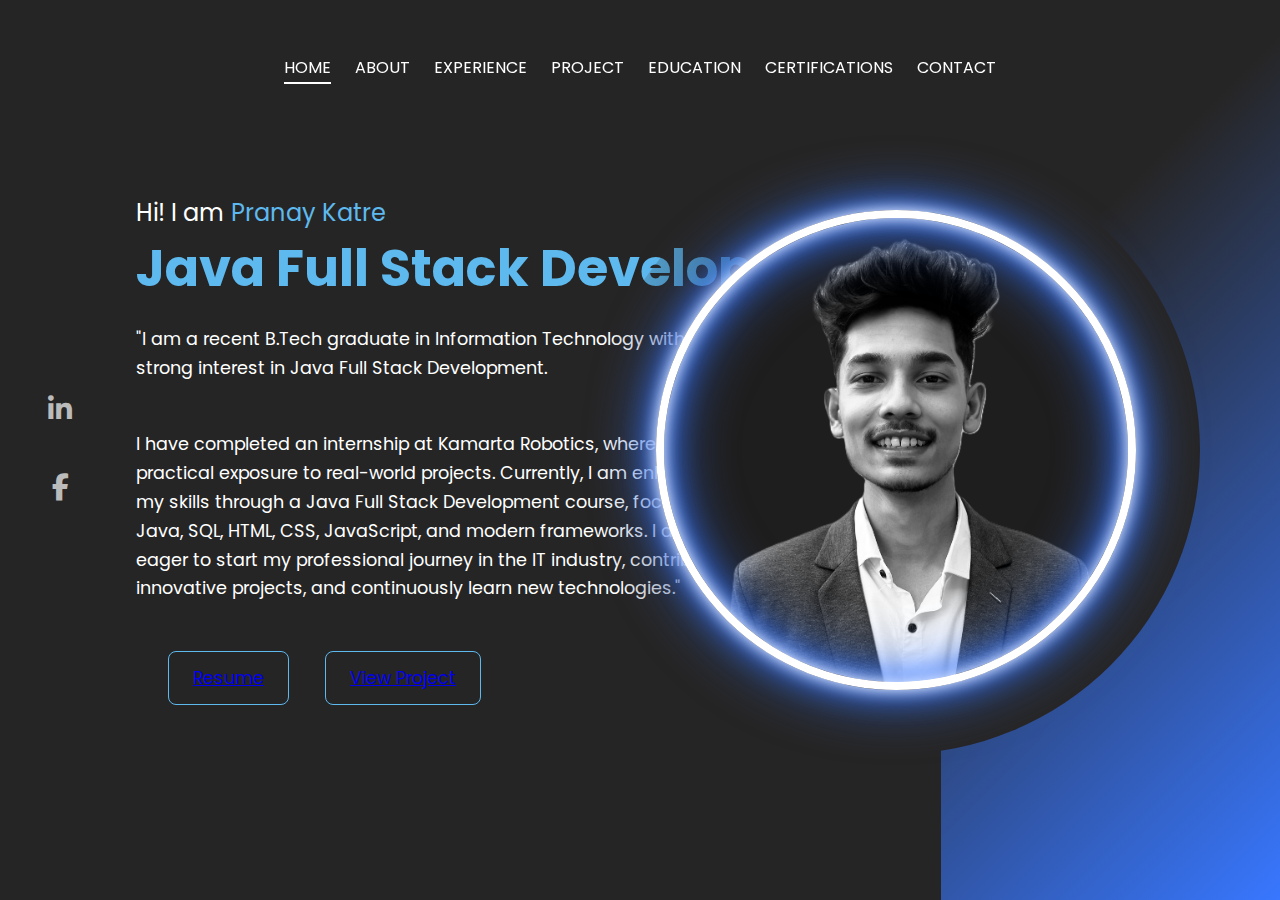
<file: index.html>
<!DOCTYPE html>
<html lang="en">
<head>
  <meta charset="UTF-8">
  <meta name="viewport" content="width=device-width, initial-scale=1.0">
  <title>Pranay Katre</title>
  <link rel="stylesheet" href="style.css">
  <link rel="stylesheet" href="https://cdnjs.cloudflare.com/ajax/libs/font-awesome/6.7.2/css/all.min.css">
</head>

<body>
  <div class="protfolio-container">
    <ul class="navlist">
      
      <li><a href="index.html" class="active">Home</a></li>

      <li><a href="about.html">About</a></li>
      <li><a href="experience.html">Experience</a></li>
      <li><a href="projects.html">Project</a></li>
      <li><a href="education.html">Education</a></li>
      <li><a href="certifications.html">Certifications</a></li>
      <li><a href="contact.html">Contact</a></li>
    </ul>

    <div class="left-container">
      <div class="icons">
        <a href="https://www.linkedin.com/in/pranay-katre-b97163214/" target="_blank">
          <i class="fa-brands fa-linkedin-in"></i>
        </a>
        <a href="https://www.facebook.com/">
          <i class="fa-brands fa-facebook-f"></i>
        </a>
      </div>

      <div class="content">   
        <p class="intro">Hi! I am <span>Pranay Katre</span></p>
        <h1>Java Full Stack Developer</h1>
        <p class="detail">"I am a recent B.Tech graduate in Information Technology with a strong interest in Java Full Stack Development.</p>
        <p class="detail">I have completed an internship at Kamarta Robotics, where I gained practical exposure to real-world projects. Currently, I am enhancing my skills through a Java Full Stack Development course, focusing on Java, SQL, HTML, CSS, JavaScript, and modern frameworks. I am eager to start my professional journey in the IT industry, contribute to innovative projects, and continuously learn new technologies."</p>
        
        <div class="btn-container">

          <button><a href="https://drive.google.com/file/d/12yeLEiVwUrXb5G5Mp9tMNeE8IImRAmoX/view?usp=sharing" download>Resume</a>
          
          </button>

          <button> <a href="projects.html">View Project</a></button>
          
        </div>
      </div>
    </div>

    <div class="right-container"></div>

    <div class="design">
      <div class="circle"></div>
      <div class="circle"></div>
    </div>
  </div>
</body>
</html>
</file>
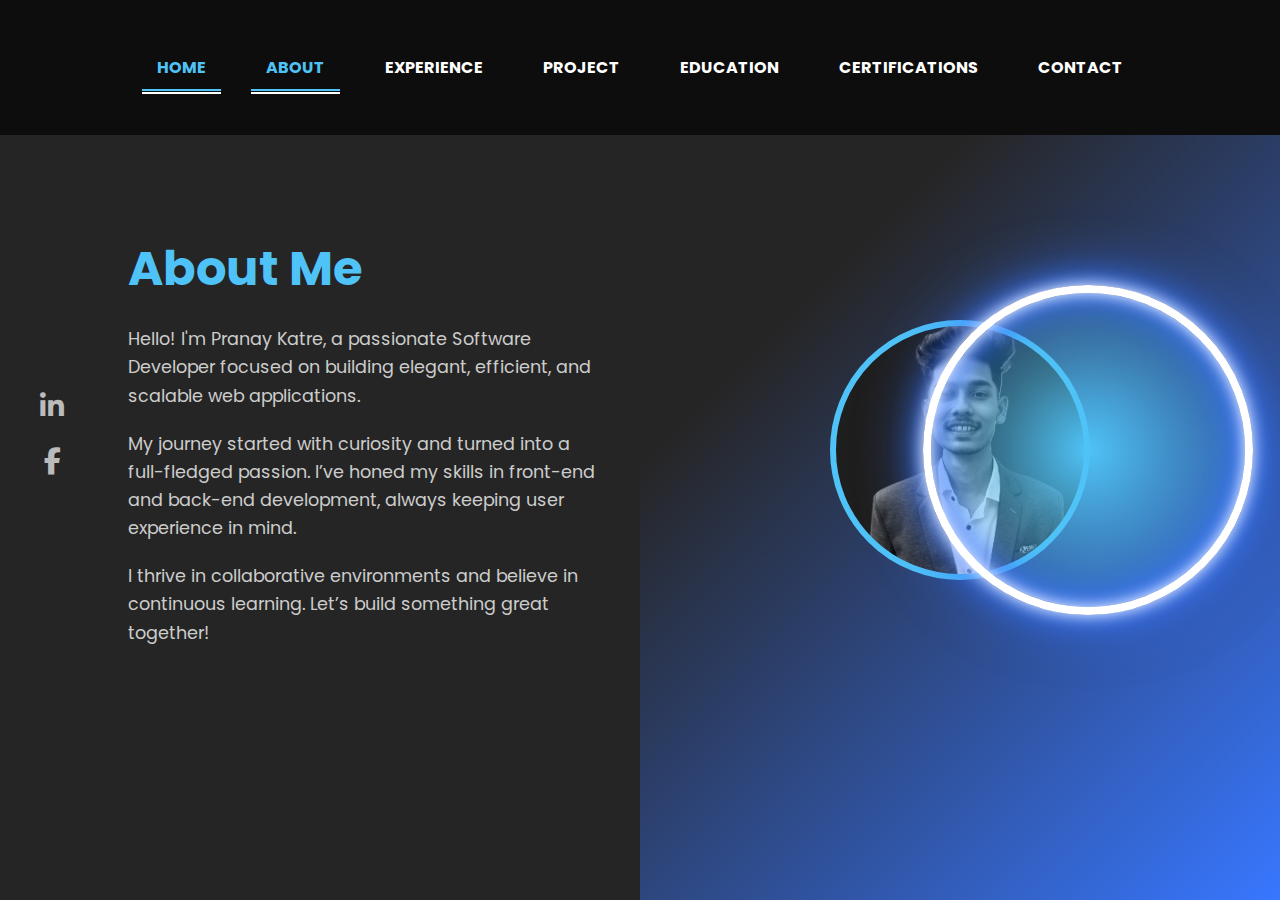
<file: About.html>
<!DOCTYPE html>
<html lang="en">
<head>
  <meta charset="UTF-8" />
  <meta name="viewport" content="width=device-width, initial-scale=1.0"/>
  <title>About - Pranay Katre</title>
  <link rel="stylesheet" href="style.css"/>
  <link rel="stylesheet" href="https://cdnjs.cloudflare.com/ajax/libs/font-awesome/6.7.2/css/all.min.css"/>
  <style>
    * {
      margin: 0;
      padding: 0;
      box-sizing: border-box;
    }

    body, html {
      height: 100%;
      width: 100%;
      background: linear-gradient(to bottom, #0f0f0f, #1a1a2e);
      color: white;
      font-family: 'Poppins', sans-serif;
      overflow-x: hidden;
    }

    .protfolio-container {
      display: flex;
    }

    .navlist {
      position: absolute;
      top: 0;
      left: 50%;
      transform: translateX(-50%);
      list-style: none;
      display: flex;
      gap: 30px;
      background: #0d0d0d;
      width: 100%;
      justify-content: center;
      padding: 20px 0;
      z-index: 1000;
    }

    .navlist li a {
      color: white;
      text-decoration: none;
      font-weight: bold;
      padding: 10px 15px;
      transition: 0.3s ease;
    }

    .navlist li a:hover,
    .navlist li a.active {
      color: #4FC3F7;
      border-bottom: 2px solid #4FC3F7;
    }

    .left-container {
      width: 50%;
      padding: 100px 40px;
    }

    .icons {
      display: flex;
      flex-direction: column;
      gap: 20px;
      font-size: 1.5rem;
      margin-bottom: 30px;
    }

    .icons i {
      color: #ccc;
      transition: 0.3s;
    }

    .icons i:hover {
      color: #4FC3F7;
    }

    .content h1 {
      font-size: 3rem;
      color: #4FC3F7;
      margin-bottom: 20px;
    }

    .content p {
      font-size: 1.1rem;
      margin-bottom: 20px;
      line-height: 1.6;
      color: #ccc;
    }

    .right-container {
      width: 50%;
      position: relative;
      display: flex;
      align-items: center;
      justify-content: center;
    }

    .design .circle {
      position: absolute;
      border-radius: 50%;
      background: rgba(79, 195, 247, 0.2);
      animation: pulse 3s infinite;
    } 
     .design .circle:nth-child(1) {
      width: 300px;
      height: 300px;
      background: radial-gradient(circle, #4FC3F7, transparent 70%);
      z-index: 2;
    } 

    .design .circle:nth-child(2) {
      width: 330px;
      height: 330px;
      z-index: 1;
    } 
.profile-background {
      width: 260px;
      height: 260px;
      border-radius: 50%;
      border: 6px solid #4FC3F7;
      background-image: url('pics.jpg.png');
      background-size: cover;
      background-position: center;
      z-index: 3;
      animation: fadeIn 1.5s ease;
    } 

    @keyframes pulse {
      0% {
        transform: scale(1);
        opacity: 0.7;
      }
      100% {
        transform: scale(1.2);
        opacity: 0;
      }
    }

    @keyframes fadeIn {
      from {
        opacity: 0;
        transform: scale(0.95);
      }
      to {
        opacity: 1;
        transform: scale(1);
      }
    }

  @media (max-width: 768px) {
      .protfolio-container {
        flex-direction: column;
      }
      .left-container, .right-container {
        width: 100%;
        text-align: center;
      }
    } 
  </style>
</head>
<body>

  <ul class="navlist">
    <li><a href="index.html" class="active">Home</a></li>
    <li><a href="about.html" class="active">About</a></li>
    <li><a href="experience.html">Experience</a></li>
    <li><a href="projects.html">Project</a></li>
    <li><a href="education.html">Education</a></li>
    <li><a href="certifications.html">Certifications</a></li>
    <li><a href="contact.html">Contact</a></li>
  </ul>

  <div class="protfolio-container">
    <div class="left-container">
      <div class="icons">
          <a href="https://www.linkedin.com/in/pranay-katre-b97163214/" target="_blank">
           <i class="fa-brands fa-linkedin-in"></i>
     </a>

  <a href="https://www.facebook.com/">
   <i class="fa-brands fa-facebook-f"></i>
   </a>
      </div>
      <div class="content">
        <h1>About Me</h1>
        <p>Hello! I'm Pranay Katre, a passionate Software Developer focused on building elegant, efficient, and scalable web applications.</p>
        <p>My journey started with curiosity and turned into a full-fledged passion. I’ve honed my skills in front-end and back-end development, always keeping user experience in mind.</p>
        <p>I thrive in collaborative environments and believe in continuous learning. Let’s build something great together!</p>
      </div>
    </div>

    <div class="right-container">
      <div class="design">
        <div class="circle"></div>
        <div class="circle"></div>
        <div class="profile-background"></div>
      </div>
    </div>
  </div>

</body>
</html>
</file>
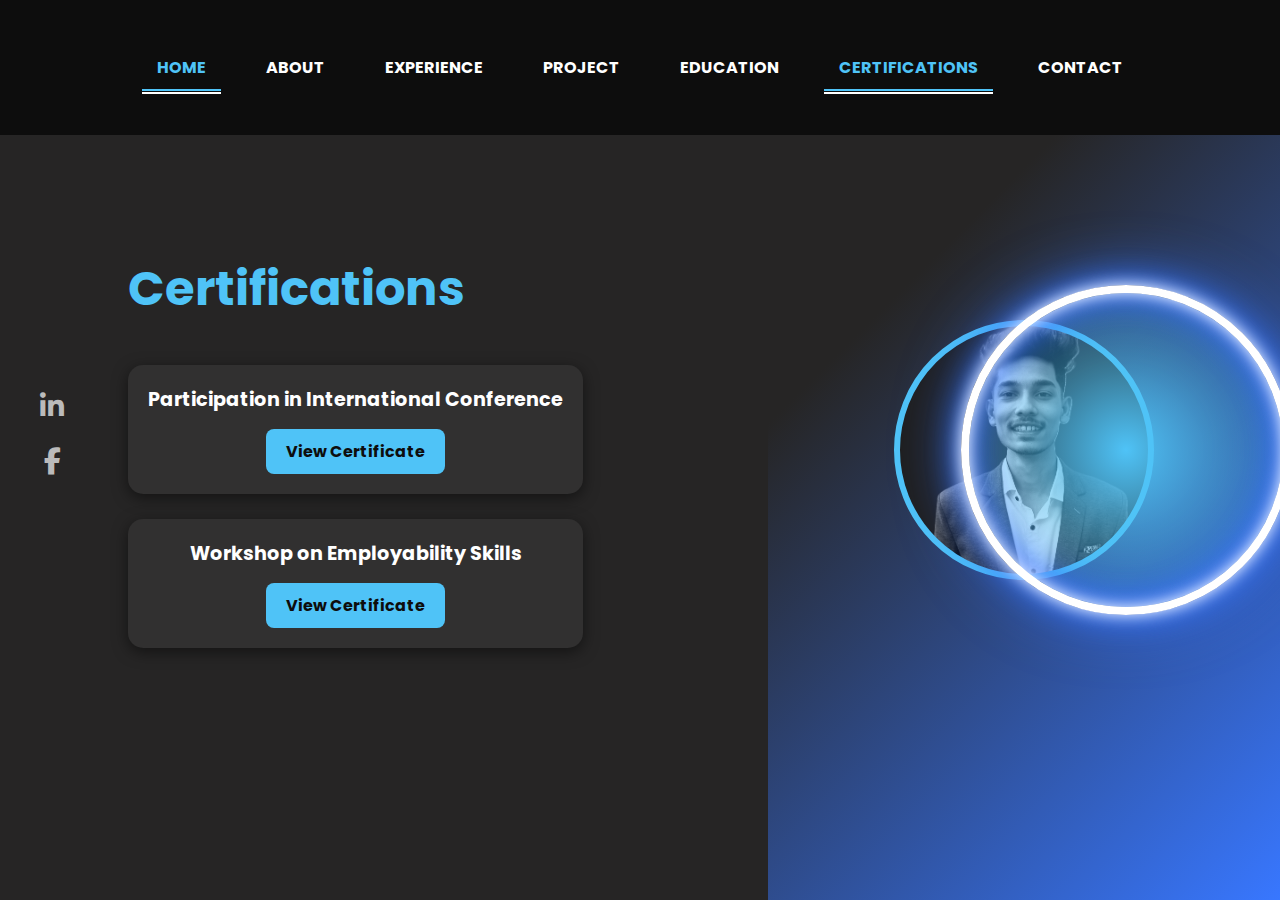
<file: certifications.html>
<!DOCTYPE html>
<html lang="en">
<head>
  <meta charset="UTF-8" />
  <meta name="viewport" content="width=device-width, initial-scale=1.0"/>
  <title>Certifications - Pranay Katre</title>
  <link rel="stylesheet" href="style.css"/>
  <link rel="stylesheet" href="https://cdnjs.cloudflare.com/ajax/libs/font-awesome/6.7.2/css/all.min.css"/>
  <style>
    * {
      margin: 0;
      padding: 0;
      box-sizing: border-box;
    }

    body, html {
      height: 100%;
      width: 100%;
      background: linear-gradient(to bottom, #0f0f0f, #1a1a2e);
      color: white;
      font-family: 'Poppins', sans-serif;
      overflow-x: hidden;
    }

    .protfolio-container {
      display: flex;
    }

    .navlist {
      position: absolute;
      top: 0;
      left: 50%;
      transform: translateX(-50%);
      list-style: none;
      display: flex;
      gap: 30px;
      background: #0d0d0d;
      width: 100%;
      justify-content: center;
      padding: 20px 0;
      z-index: 1000;
    }

    .navlist li a {
      color: white;
      text-decoration: none;
      font-weight: bold;
      padding: 10px 15px;
      transition: 0.3s ease;
    }

    .navlist li a:hover,
    .navlist li a.active {
      color: #4FC3F7;
      border-bottom: 2px solid #4FC3F7;
    }

    .left-container {
      width: 60%;
      padding: 120px 40px;
    }

    .icons {
      display: flex;
      gap: 20px;
      font-size: 1.5rem;
      margin-bottom: 30px;
    }

    .icons i {
      color: #ccc;
      transition: 0.3s;
    }

    .icons i:hover {
      color: #4FC3F7;
    }

    .content h1 {
      font-size: 3rem;
      color: #4FC3F7;
      margin-bottom: 40px;
    }

    /* Certifications Section */
    .certifications-list {
      display: grid;
      grid-template-columns: repeat(auto-fit, minmax(280px, 1fr));
      gap: 25px;
    }

    .cert-card {
      background: rgba(255, 255, 255, 0.05);
      padding: 20px;
      border-radius: 15px;
      box-shadow: 0 4px 15px rgba(0, 0, 0, 0.5);
      transition: transform 0.3s ease, box-shadow 0.3s ease;
      text-align: center;
    }

    .cert-card:hover {
      transform: translateY(-10px);
      box-shadow: 0 8px 25px rgba(79, 195, 247, 0.5);
    }

    .cert-card h3 {
      font-size: 1.2rem;
      color: #fff;
      margin-bottom: 15px;
    }

    .cert-card a {
      display: inline-block;
      padding: 10px 20px;
      background: #4FC3F7;
      color: #0d0d0d;
      font-weight: bold;
      border-radius: 8px;
      text-decoration: none;
      transition: background 0.3s ease, color 0.3s ease;
    }

    .cert-card a:hover {
      background: #0288d1;
      color: #fff;
    }

    .right-container {
      width: 40%;
      position: relative;
      display: flex;
      align-items: center;
      justify-content: center;
    }

    .design .circle {
      position: absolute;
      border-radius: 50%;
      background: rgba(79, 195, 247, 0.2);
      animation: pulse 3s infinite;
    } 

    .design .circle:nth-child(1) {
      width: 300px;
      height: 300px;
      background: radial-gradient(circle, #4FC3F7, transparent 70%);
      z-index: 2;
    } 

    .design .circle:nth-child(2) {
      width: 330px;
      height: 330px;
      z-index: 1;
    } 

    .profile-background {
      width: 260px;
      height: 260px;
      border-radius: 50%;
      border: 6px solid #4FC3F7;
      background-image: url('pics.jpg.png');
      background-size: cover;
      background-position: center;
      z-index: 3;
      animation: fadeIn 1.5s ease;
    } 

    @keyframes pulse {
      0% { transform: scale(1); opacity: 0.7; }
      100% { transform: scale(1.2); opacity: 0; }
    }

    @keyframes fadeIn {
      from { opacity: 0; transform: scale(0.95); }
      to { opacity: 1; transform: scale(1); }
    }

    @media (max-width: 768px) {
      .protfolio-container { flex-direction: column; }
      .left-container, .right-container { width: 100%; text-align: center; }
    } 
  </style>
</head>
<body>

  <!-- Navbar -->
  <ul class="navlist">
    <li><a href="index.html" class="active">Home</a></li>
    <li><a href="about.html">About</a></li>
    <li><a href="experience.html">Experience</a></li>
    <li><a href="projects.html">Project</a></li>
    <li><a href="education.html">Education</a></li>
    <li><a href="certifications.html" class="active">Certifications</a></li>
    <li><a href="contact.html">Contact</a></li>
  </ul>

  <!-- Main Container -->
  <div class="protfolio-container">
    <!-- Left -->
    <div class="left-container">
      <div class="icons">
        <a href="https://www.linkedin.com/in/pranay-katre-b97163214/" target="_blank"><i class="fa-brands fa-linkedin-in"></i></a>
        <a href="https://www.facebook.com/" target="_blank"><i class="fa-brands fa-facebook-f"></i></a>
      </div>

      <div class="content">
        <h1>Certifications</h1>
        <div class="certifications-list">
          <div class="cert-card">
            <h3>Participation in International Conference</h3>
            <a href="certifications/WhatsApp Image 2025-09-09 at 12.00.59_12599c9f.jpg" target="_blank">View Certificate</a>
          </div>
          
          <div class="cert-card">
            <h3>Workshop on Employability Skills</h3>
            <a href="certifications/WhatsApp Image 2025-09-09 at 12.01.00_9804cf26.jpg" target="_blank">View Certificate</a>
          </div>
        </div>
      </div>
    </div>

    <!-- Right -->
    <div class="right-container">
      <div class="design">
        <div class="circle"></div>
        <div class="circle"></div>
        <div class="profile-background"></div>
      </div>
    </div>
  </div>

</body>
</html>
</file>
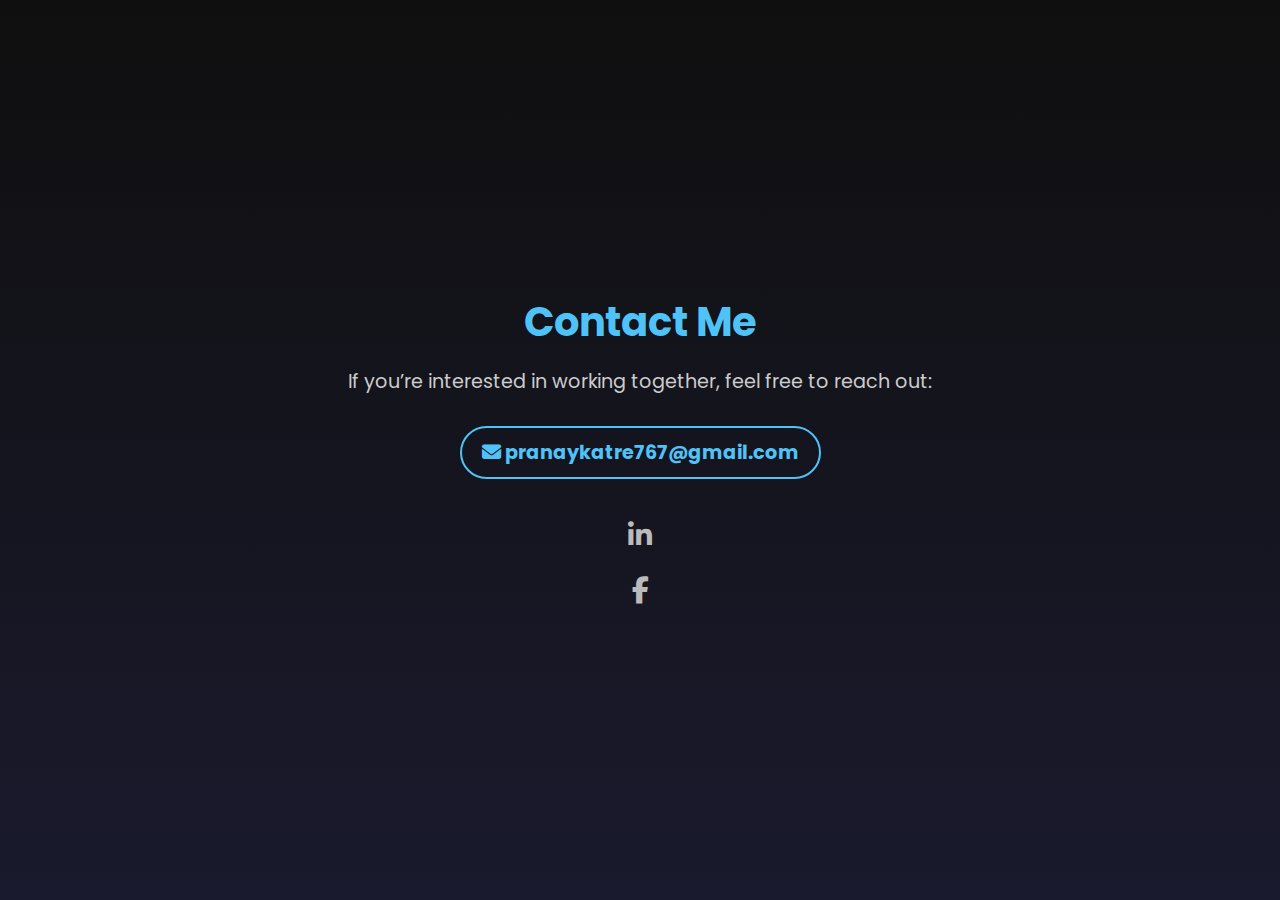
<file: contact.html>
<!DOCTYPE html>
<html lang="en">
<head>
  <meta charset="UTF-8" />
  <meta name="viewport" content="width=device-width, initial-scale=1.0"/>
  <title>Contact - Pranay Katre</title>
  <link rel="stylesheet" href="style.css"/>
  <link rel="stylesheet" href="https://cdnjs.cloudflare.com/ajax/libs/font-awesome/6.7.2/css/all.min.css"/>
  <style>
    body {
      background: linear-gradient(to bottom, #0f0f0f, #1a1a2e);
      color: white;
      font-family: 'Poppins', sans-serif;
      display: flex;
      justify-content: center;
      align-items: center;
      min-height: 100vh;
      flex-direction: column;
      text-align: center;
      padding: 20px;
    }

    h1 {
      font-size: 2.5rem;
      color: #4FC3F7;
      margin-bottom: 15px;
    }

    p {
      font-size: 1.2rem;
      color: #ccc;
      margin-bottom: 30px;
    }

    .email-link {
      display: inline-block;
      font-size: 1.2rem;
      font-weight: bold;
      color: #4FC3F7;
      text-decoration: none;
      border: 2px solid #4FC3F7;
      padding: 10px 20px;
      border-radius: 30px;
      transition: 0.3s;
    }

    .email-link:hover {
      background: #4FC3F7;
      color: #0f0f0f;
    }

    .icons {
      margin-top: 40px;
      display: flex;
      gap: 20px;
      justify-content: center;
      font-size: 1.5rem;
    }

    .icons a {
      color: #ccc;
      transition: 0.3s;
    }

    .icons a:hover {
      color: #4FC3F7;
    }
  </style>
</head>
<body>

  <h1>Contact Me</h1>
  <p>If you’re interested in working together, feel free to reach out:</p>
  
  <!-- Email Link with subject + pre-filled body -->
  <a href="https://mail.google.com/mail/u/0/#inbox" class="email-link"><i class="fa-solid fa-envelope"> </i> pranaykatre767@gmail.com  </a>

  <div class="icons">
    <a href="https://www.linkedin.com/in/pranay-katre-b97163214/" target="_blank">
      <i class="fa-brands fa-linkedin-in"></i>
    </a>
    <a href="https://www.facebook.com/" target="_blank">
      <i class="fa-brands fa-facebook-f"></i>
    </a>
  </div>

</body>
</html>
</file>
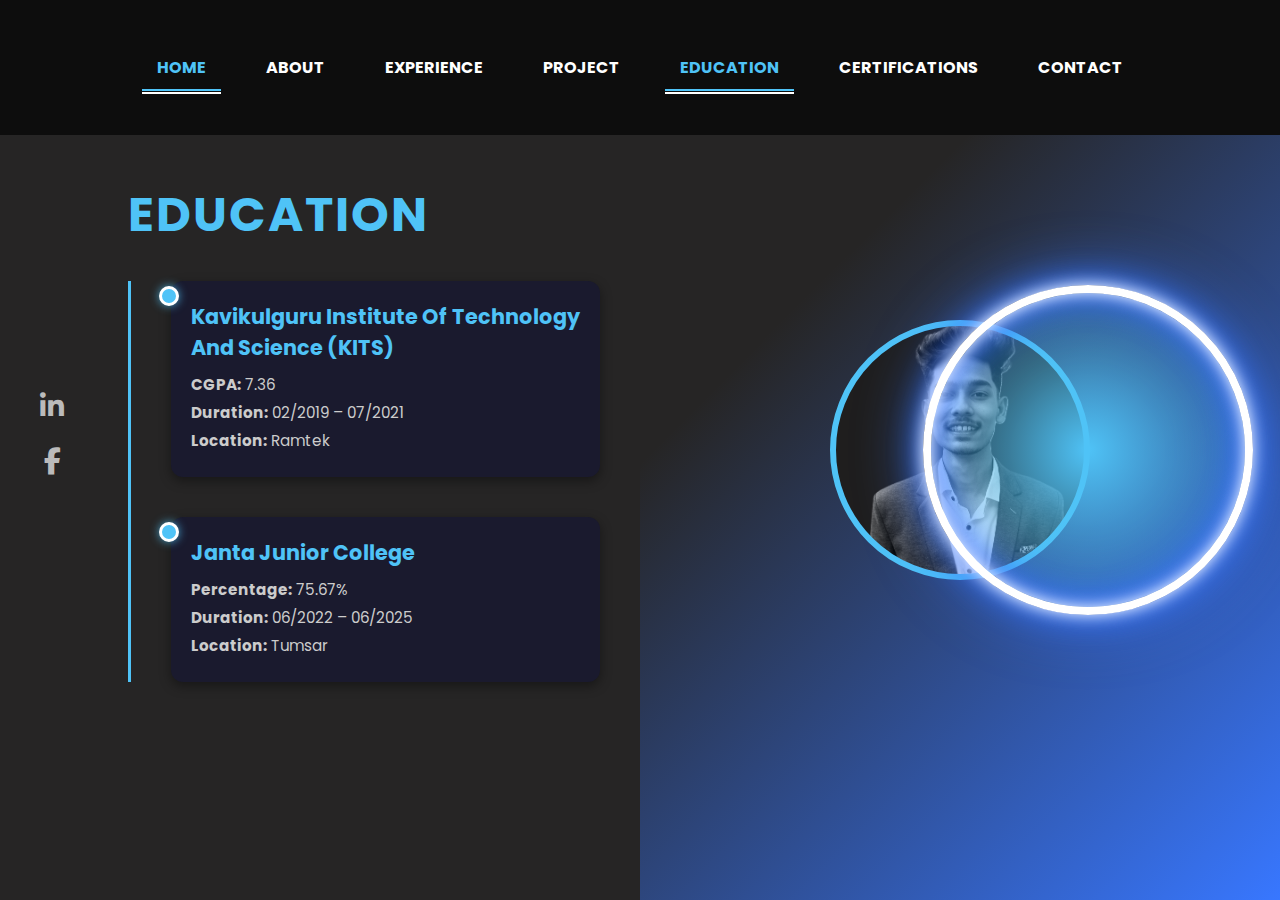
<file: education.html>
<!DOCTYPE html>
<html lang="en">
<head>
  <meta charset="UTF-8" />
  <meta name="viewport" content="width=device-width, initial-scale=1.0"/>
  <title>Education - Pranay Katre</title>
  <link rel="stylesheet" href="style.css"/>
  <link rel="stylesheet" href="https://cdnjs.cloudflare.com/ajax/libs/font-awesome/6.7.2/css/all.min.css"/>
  <style>
    * {
      margin: 0;
      padding: 0;
      box-sizing: border-box;
    }

    body, html {
      height: 100%;
      width: 100%;
      background: linear-gradient(to bottom, #0f0f0f, #1a1a2e);
      color: white;
      font-family: 'Poppins', sans-serif;
      overflow-x: hidden;
    }

    .protfolio-container {
      display: flex;
    }

    .navlist {
      position: absolute;
      top: 0;
      left: 50%;
      transform: translateX(-50%);
      list-style: none;
      display: flex;
      gap: 30px;
      background: #0d0d0d;
      width: 100%;
      justify-content: center;
      padding: 20px 0;
      z-index: 1000;
    }

    .navlist li a {
      color: white;
      text-decoration: none;
      font-weight: bold;
      padding: 10px 15px;
      transition: 0.3s ease;
    }

    .navlist li a:hover,
    .navlist li a.active {
      color: #4FC3F7;
      border-bottom: 2px solid #4FC3F7;
    }

    .left-container {
      width: 50%;
      padding: 100px 40px;
    }

    .icons {
      display: flex;
      flex-direction: column;
      gap: 20px;
      font-size: 1.5rem;
      margin-bottom: 30px;
    }

    .icons i {
      color: #ccc;
      transition: 0.3s;
    }

    .icons i:hover {
      color: #4FC3F7;
    }

    .content h1 {
      font-size: 3rem;
      color: #4FC3F7;
      margin-bottom: 30px;
      text-transform: uppercase;
      letter-spacing: 2px;
    }

    .right-container {
      width: 50%;
      position: relative;
      display: flex;
      align-items: center;
      justify-content: center;
    }

    .design .circle {
      position: absolute;
      border-radius: 50%;
      background: rgba(79, 195, 247, 0.2);
      animation: pulse 3s infinite;
    } 
    .design .circle:nth-child(1) {
      width: 300px;
      height: 300px;
      background: radial-gradient(circle, #4FC3F7, transparent 70%);
      z-index: 2;
    } 

    .design .circle:nth-child(2) {
      width: 330px;
      height: 330px;
      z-index: 1;
    } 
    .profile-background {
      width: 260px;
      height: 260px;
      border-radius: 50%;
      border: 6px solid #4FC3F7;
      background-image: url('pics.jpg.png');
      background-size: cover;
      background-position: center;
      z-index: 3;
      animation: fadeIn 1.5s ease;
    } 

    @keyframes pulse {
      0% {
        transform: scale(1);
        opacity: 0.7;
      }
      100% {
        transform: scale(1.2);
        opacity: 0;
      }
    }

    @keyframes fadeIn {
      from {
        opacity: 0;
        transform: scale(0.95);
      }
      to {
        opacity: 1;
        transform: scale(1);
      }
    }

    /* === Timeline CSS (Only Education Section) === */
    .timeline {
      position: relative;
      margin: 20px 0;
      padding-left: 40px;
      border-left: 3px solid #4FC3F7;
    }

    .timeline-item {
      margin-bottom: 40px;
      position: relative;
    }

    .timeline-dot {
      position: absolute;
      left: -12px;
      top: 5px;
      width: 20px;
      height: 20px;
      background: #4FC3F7;
      border-radius: 50%;
      border: 3px solid #fff;
      box-shadow: 0px 0px 10px rgba(79, 195, 247, 0.8);
    }

    .timeline-content {
      background: #1a1a2e;
      padding: 20px;
      border-radius: 12px;
      transition: 0.3s;
      box-shadow: 0px 4px 12px rgba(0,0,0,0.4);
    }

    .timeline-content:hover {
      transform: translateY(-5px);
      background: rgba(79, 195, 247, 0.1);
    }

    .timeline-content h3 {
      color: #4FC3F7;
      font-size: 1.3rem;
      margin-bottom: 10px;
    }

    .timeline-content p {
      font-size: 0.95rem;
      color: #ccc;
      margin: 5px 0;
    }

    @media (max-width: 768px) {
      .protfolio-container {
        flex-direction: column;
      }
      .left-container, .right-container {
        width: 100%;
        text-align: center;
      }
      .timeline {
        padding-left: 20px;
      }
    } 
  </style>
</head>
<body>

  <ul class="navlist">
    <li><a href="index.html" class="active">Home</a></li>
    <li><a href="about.html">About</a></li>
    <li><a href="experience.html">Experience</a></li>
    <li><a href="projects.html">Project</a></li>
    <li><a href="education.html" class="active">Education</a></li>
    <li><a href="certifications.html">Certifications</a></li>
    <li><a href="contact.html">Contact</a></li>
  </ul>

  <div class="protfolio-container">
    <div class="left-container">
      <div class="icons">
        <a href="https://www.linkedin.com/in/pranay-katre-b97163214/" target="_blank">
          <i class="fa-brands fa-linkedin-in"></i>
        </a>
        <a href="https://www.facebook.com/">
          <i class="fa-brands fa-facebook-f"></i>
        </a>
      </div>
      <div class="content">
        <h1>Education</h1>

        <div class="timeline">

          <!-- First Education -->
          <div class="timeline-item">
            <div class="timeline-dot"></div>
            <div class="timeline-content">
              <h3>Kavikulguru Institute Of Technology And Science (KITS)</h3>
              <p><strong>CGPA:</strong> 7.36</p>
              <p><strong>Duration:</strong> 02/2019 – 07/2021</p>
              <p><strong>Location:</strong> Ramtek</p>
            </div>
          </div>

          <!-- Second Education -->
          <div class="timeline-item">
            <div class="timeline-dot"></div>
            <div class="timeline-content">
              <h3>Janta Junior College</h3>
              <p><strong>Percentage:</strong> 75.67%</p>
              <p><strong>Duration:</strong> 06/2022 – 06/2025</p>
              <p><strong>Location:</strong> Tumsar</p>
            </div>
          </div>

        </div>
      </div>
    </div>

    <div class="right-container">
      <div class="design">
        <div class="circle"></div>
        <div class="circle"></div>
        <div class="profile-background"></div>
      </div>
    </div>
  </div>

</body>
</html>
</file>
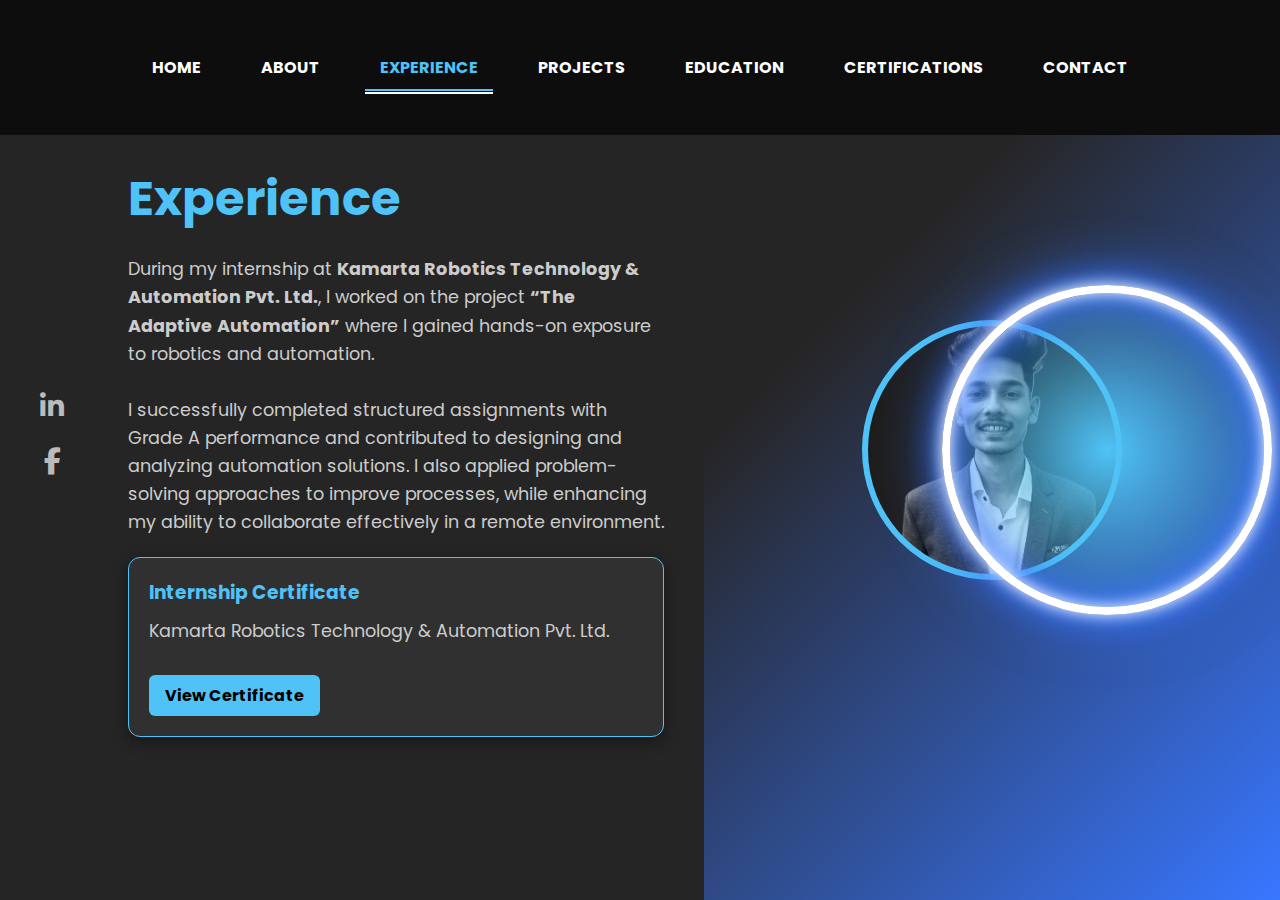
<file: experience.html>
<!DOCTYPE html>
<html lang="en">
<head>
  <meta charset="UTF-8" />
  <meta name="viewport" content="width=device-width, initial-scale=1.0"/>
  <title>Experience - Pranay Katre</title>
  <link rel="stylesheet" href="style.css"/>
  <link rel="stylesheet" href="https://cdnjs.cloudflare.com/ajax/libs/font-awesome/6.7.2/css/all.min.css"/>
  <style>
    * {
      margin: 0;
      padding: 0;
      box-sizing: border-box;
    }

    body, html {
      height: 100%;
      width: 100%;
      background: linear-gradient(to bottom, #0f0f0f, #1a1a2e);
      color: white;
      font-family: 'Poppins', sans-serif;
      overflow-x: hidden;
    }

    .protfolio-container {
      display: flex;
    }

    .navlist {
      position: absolute;
      top: 0;
      left: 50%;
      transform: translateX(-50%);
      list-style: none;
      display: flex;
      gap: 30px;
      background: #0d0d0d;
      width: 100%;
      justify-content: center;
      padding: 20px 0;
      z-index: 1000;
    }

    .navlist li a {
      color: white;
      text-decoration: none;
      font-weight: bold;
      padding: 10px 15px;
      transition: 0.3s ease;
    }

    .navlist li a:hover,
    .navlist li a.active {
      color: #4FC3F7;
      border-bottom: 2px solid #4FC3F7;
    }

    .left-container {
      width: 55%;
      padding: 100px 40px;
    }

    .icons {
      display: flex;
      flex-direction: column;
      gap: 20px;
      font-size: 1.5rem;
      margin-bottom: 30px;
    }

    .icons i {
      color: #ccc;
      transition: 0.3s;
    }

    .icons i:hover {
      color: #4FC3F7;
    }

    .content h1 {
      font-size: 3rem;
      color: #4FC3F7;
      margin-bottom: 20px;
    }

    .content p {
      font-size: 1.1rem;
      margin-bottom: 20px;
      line-height: 1.6;
      color: #ccc;
    }

    /* Certificate Card Styling */
    .cert-card {
      background: rgba(255, 255, 255, 0.05);
      border: 1px solid #4FC3F7;
      border-radius: 12px;
      padding: 20px;
      margin-top: 20px;
      transition: 0.3s ease;
      box-shadow: 0 4px 15px rgba(0,0,0,0.4);
    }

    .cert-card:hover {
      transform: translateY(-5px);
      background: rgba(79, 195, 247, 0.1);
    }

    .cert-card h3 {
      color: #4FC3F7;
      margin-bottom: 10px;
    }

    .cert-card a {
      display: inline-block;
      margin-top: 10px;
      padding: 8px 16px;
      background: #4FC3F7;
      color: black;
      font-weight: bold;
      border-radius: 6px;
      text-decoration: none;
      transition: 0.3s ease;
    }

    .cert-card a:hover {
      background: #0288d1;
      color: white;
    }

    .right-container {
      width: 45%;
      position: relative;
      display: flex;
      align-items: center;
      justify-content: center;
    }

    .design .circle {
      position: absolute;
      border-radius: 50%;
      background: rgba(79, 195, 247, 0.2);
      animation: pulse 3s infinite;
    } 
    .design .circle:nth-child(1) {
      width: 300px;
      height: 300px;
      background: radial-gradient(circle, #4FC3F7, transparent 70%);
      z-index: 2;
    } 

    .design .circle:nth-child(2) {
      width: 330px;
      height: 330px;
      z-index: 1;
    } 
    .profile-background {
      width: 260px;
      height: 260px;
      border-radius: 50%;
      border: 6px solid #4FC3F7;
      background-image: url('pics.jpg.png');
      background-size: cover;
      background-position: center;
      z-index: 3;
      animation: fadeIn 1.5s ease;
    } 

    @keyframes pulse {
      0% { transform: scale(1); opacity: 0.7; }
      100% { transform: scale(1.2); opacity: 0; }
    }

    @keyframes fadeIn {
      from { opacity: 0; transform: scale(0.95); }
      to { opacity: 1; transform: scale(1); }
    }

    @media (max-width: 768px) {
      .protfolio-container { flex-direction: column; }
      .left-container, .right-container { width: 100%; text-align: center; }
    }
  </style>
</head>
<body>

  <ul class="navlist">
    <li><a href="index.html">Home</a></li>
    <li><a href="about.html">About</a></li>
    <li><a href="experience.html" class="active">Experience</a></li>
    <li><a href="projects.html">Projects</a></li>
    <li><a href="education.html">Education</a></li>
    <li><a href="certifications.html">Certifications</a></li>
    <li><a href="contact.html">Contact</a></li>
  </ul>

  <div class="protfolio-container">
    <div class="left-container">
      <div class="icons">
        <a href="https://www.linkedin.com/in/pranay-katre-b97163214/" target="_blank">
          <i class="fa-brands fa-linkedin-in"></i>
        </a>
        <a href="https://www.facebook.com/" target="_blank">
          <i class="fa-brands fa-facebook-f"></i>
        </a>
      </div>

      <div class="content">
        <h1>Experience</h1>
        <p>
          During my internship at <b>Kamarta Robotics Technology & Automation Pvt. Ltd.</b>, 
          I worked on the project <b>“The Adaptive Automation”</b> where I gained hands-on 
          exposure to robotics and automation.  
          <br><br>
          I successfully completed structured assignments with Grade A performance and 
          contributed to designing and analyzing automation solutions.  
          I also applied problem-solving approaches to improve processes, 
          while enhancing my ability to collaborate effectively in a remote environment.
        </p>

        <!-- Certificate Card -->
        <div class="cert-card">
          <h3>Internship Certificate</h3>
          <p>Kamarta Robotics Technology & Automation Pvt. Ltd.</p>
          <a href="Internship Certificate.pdf" target="_blank">View Certificate</a>
        </div>
      </div>
    </div>

    <div class="right-container">
      <div class="design">
        <div class="circle"></div>
        <div class="circle"></div>
        <div class="profile-background"></div>
      </div>
    </div>
  </div>

</body>
</html>
</file>
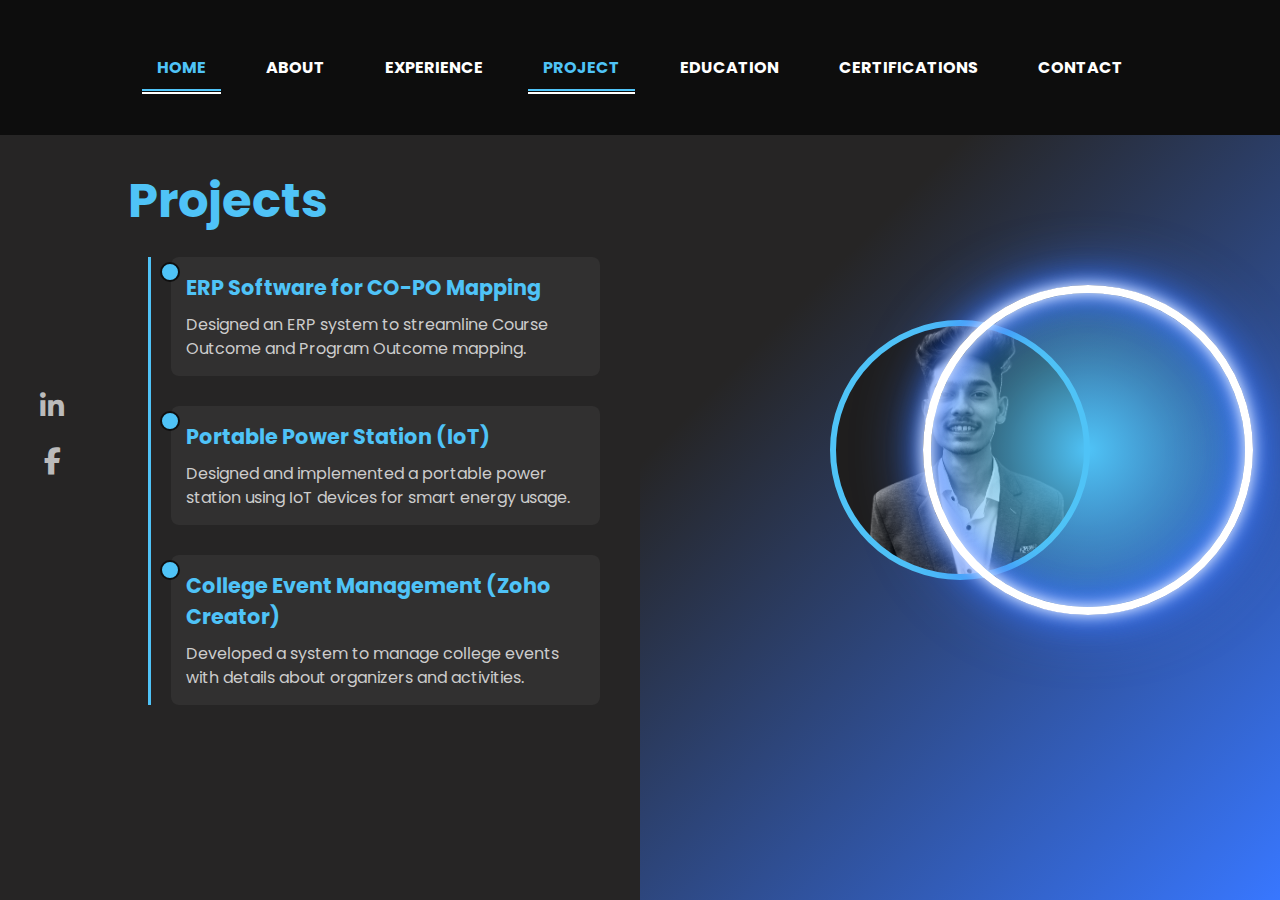
<file: projects.html>
<!DOCTYPE html>
<html lang="en">
<head>
  <meta charset="UTF-8" />
  <meta name="viewport" content="width=device-width, initial-scale=1.0"/>
  <title>Projects - Pranay Katre</title>
  <link rel="stylesheet" href="style.css"/>
  <link rel="stylesheet" href="https://cdnjs.cloudflare.com/ajax/libs/font-awesome/6.7.2/css/all.min.css"/>
  <style>
    * {
      margin: 0;
      padding: 0;
      box-sizing: border-box;
    }

    body, html {
      height: 100%;
      width: 100%;
      background: linear-gradient(to bottom, #0f0f0f, #1a1a2e);
      color: white;
      font-family: 'Poppins', sans-serif;
      overflow-x: hidden;
    }

    .protfolio-container {
      display: flex;
    }

    .navlist {
      position: absolute;
      top: 0;
      left: 50%;
      transform: translateX(-50%);
      list-style: none;
      display: flex;
      gap: 30px;
      background: #0d0d0d;
      width: 100%;
      justify-content: center;
      padding: 20px 0;
      z-index: 1000;
    }

    .navlist li a {
      color: white;
      text-decoration: none;
      font-weight: bold;
      padding: 10px 15px;
      transition: 0.3s ease;
    }

    .navlist li a:hover,
    .navlist li a.active {
      color: #4FC3F7;
      border-bottom: 2px solid #4FC3F7;
    }

    .left-container {
      width: 50%;
      padding: 100px 40px;
    }

    .icons {
      display: flex;
      flex-direction: column;
      gap: 20px;
      font-size: 1.5rem;
      margin-bottom: 30px;
    }

    .icons i {
      color: #ccc;
      transition: 0.3s;
    }

    .icons i:hover {
      color: #4FC3F7;
    }

    .content h1 {
      font-size: 3rem;
      color: #4FC3F7;
      margin-bottom: 20px;
    }

    /* Timeline styling (same as education) */
    .timeline {
      position: relative;
      margin-left: 20px;
      border-left: 3px solid #4FC3F7;
      padding-left: 20px;
    }

    .timeline-item {
      position: relative;
      margin-bottom: 30px;
    }

    .timeline-dot {
      position: absolute;
      left: -11px;
      top: 5px;
      width: 20px;
      height: 20px;
      background: #4FC3F7;
      border-radius: 50%;
      border: 2px solid #0f0f0f;
    }

    .timeline-content {
      background: rgba(255, 255, 255, 0.05);
      padding: 15px;
      border-radius: 8px;
      transition: 0.3s;
    }

    .timeline-content:hover {
      background: rgba(79, 195, 247, 0.1);
      transform: translateX(5px);
    }

    .timeline-content h3 {
      font-size: 1.3rem;
      margin-bottom: 10px;
      color: #4FC3F7;
    }

    .timeline-content p {
      font-size: 1rem;
      color: #ccc;
      line-height: 1.5;
    }

    .right-container {
      width: 50%;
      position: relative;
      display: flex;
      align-items: center;
      justify-content: center;
    }

    .design .circle {
      position: absolute;
      border-radius: 50%;
      background: rgba(79, 195, 247, 0.2);
      animation: pulse 3s infinite;
    } 
     .design .circle:nth-child(1) {
      width: 300px;
      height: 300px;
      background: radial-gradient(circle, #4FC3F7, transparent 70%);
      z-index: 2;
    } 

    .design .circle:nth-child(2) {
      width: 330px;
      height: 330px;
      z-index: 1;
    } 

    .profile-background {
      width: 260px;
      height: 260px;
      border-radius: 50%;
      border: 6px solid #4FC3F7;
      background-image: url('pics.jpg.png');
      background-size: cover;
      background-position: center;
      z-index: 3;
      animation: fadeIn 1.5s ease;
    } 

    @keyframes pulse {
      0% {
        transform: scale(1);
        opacity: 0.7;
      }
      100% {
        transform: scale(1.2);
        opacity: 0;
      }
    }

    @keyframes fadeIn {
      from {
        opacity: 0;
        transform: scale(0.95);
      }
      to {
        opacity: 1;
        transform: scale(1);
      }
    }

    @media (max-width: 768px) {
      .protfolio-container {
        flex-direction: column;
      }
      .left-container, .right-container {
        width: 100%;
        text-align: center;
      }
    } 
  </style>
</head>
<body>

  <ul class="navlist">
    <li><a href="index.html" class="active">Home</a></li>
    <li><a href="about.html">About</a></li>
    <li><a href="experience.html">Experience</a></li>
    <li><a href="projects.html" class="active">Project</a></li>
    <li><a href="education.html">Education</a></li>
    <li><a href="certifications.html">Certifications</a></li>
    <li><a href="contact.html">Contact</a></li>
  </ul>

  <div class="protfolio-container">
    <div class="left-container">
      <div class="icons">
        <a href="https://www.linkedin.com/in/pranay-katre-b97163214/" target="_blank">
           <i class="fa-brands fa-linkedin-in"></i>
        </a>
        <a href="https://www.facebook.com/">
           <i class="fa-brands fa-facebook-f"></i>
        </a>
      </div>

      <div class="content">
        <h1>Projects</h1>
        <div class="timeline">

          <!-- First Project -->
          <div class="timeline-item">
            <div class="timeline-dot"></div>
            <div class="timeline-content">
              <h3>ERP Software for CO-PO Mapping</h3>
              <p>Designed an ERP system to streamline Course Outcome and Program Outcome mapping.</p>
            </div>
          </div>

          <!-- Second Project -->
          <div class="timeline-item">
            <div class="timeline-dot"></div>
            <div class="timeline-content">
              <h3>Portable Power Station (IoT)</h3>
              <p>Designed and implemented a portable power station using IoT devices for smart energy usage.</p>
            </div>
          </div>

          <!-- Third Project -->
          <div class="timeline-item">
            <div class="timeline-dot"></div>
            <div class="timeline-content">
              <h3>College Event Management (Zoho Creator)</h3>
              <p>Developed a system to manage college events with details about organizers and activities.</p>
            </div>
          </div>

        </div>
      </div>
    </div>

    <div class="right-container">
      <div class="design">
        <div class="circle"></div>
        <div class="circle"></div>
        <div class="profile-background"></div>
      </div>
    </div>
  </div>

</body>
</html>
</file>
<file: style.css>
@import url('https://fonts.googleapis.com/css2?family=Karla:ital,wght@0,200..800;1,200..800&family=Poppins:ital,wght@0,100;0,200;0,300;0,400;0,500;0,600;0,700;0,800;0,900;1,100;1,200;1,300;1,400;1,500;1,600;1,700;1,800;1,900&family=Ubuntu:ital,wght@0,300;0,400;0,500;0,700;1,300;1,400;1,500;1,700&family=Varela+Round&display=swap');

*{
margin: 0;
padding: 0;
box-sizing: border-box;
font-family: 'Poppins', sans-serif;
}
.protfolio-container{
min-height: 100vh;
width: 100%;
display: flex; 
}
.navlist{
display: flex;
gap: 1.5rem;
height: 15vh;
width: 100%;
justify-content: center;
align-items:center ;
position: fixed;
}
.navlist li{
list-style: none;
}
.navlist li a{
text-decoration:none;
text-transform: uppercase;
font-size: 1rem;
color: #fff;
position: relative;
}
.left-container, .right-container{
height: 100vh;
display: flex;
align-items: center;
}
.left-container{
background: #262525;
width: 80%;
padding-left: 3rem;

}
.right-container{
background: linear-gradient(-45deg,#3877ff,#262525 70%);
width: 29%;

}
.icons .fa-brands{
color: #bbb;
font-size: 1.7rem;

}
.icons{
display: flex;
flex-direction: column;
justify-content: center;
align-items: center;
gap: 3rem;
}
.content{
margin-left: 4rem;
}
.content .intro{
font-size: 1.5rem;
color: #fff;
}

.content .intro span{
color: #5db9ee;
}
.content h1{
font-size: 3.2rem;
color: #5db9ee;

}
.content .detail{
font-size: 1.1rem;
color: #fff;
max-width: 38rem;
margin: 1.1rem 0 3rem 0;
line-height: 1.8rem;
}
.btn-container button{
    border: .1rem solid #5db9ee;
    font-size: 1.1rem;
    padding: .8rem 1.5rem;
    border-radius: .5rem;
    cursor: pointer;
    transition: .5s ease;

}
button:nth-child(1){
    background: transparent;
    color: #5db9ee;
    margin-left: 2rem;
}
button:nth-child(2){
    background: transparent;
    color: #5db9ee;
    margin-left: 2rem;
}
button:nth-child(1):hover{
    background:  #5db9ee;
    color: #5db9ee;
}
button:nth-child(2):hover{
    background: #5db9ee;
    color: #5db9ee;
}
.icons .fa-brands:hover{
    cursor: pointer;
    background: linear-gradient(#fff,#3877ff);
    -webkit-background-clip: text;
    -webkit-text-fill-color: transparent;
}
.design .circle{
    aspect-ratio: 1;
    position: absolute;
    border-radius: 50%;
    top: 50%;
    left: 70%;
    transform: translate(-50%, -50%);
}
    .circle:nth-child(1){
        background:linear-gradient(90deg, transparent,#262525 50%);
        width: 38rem;
    }
    .circle:nth-child(2){
                width: 30rem;
                background-image:url(pics.jpg.png);
                background-size: 100%;
                
                background-repeat: no-repeat;
                border: 0.5rem solid white;
                box-shadow: 
               0 0 1rem #fff,
               inset 0 0 1rem #fff,
               0 0 2rem #3877ff,
               inset 0 0 2rem #3877ff,
               0 0 4rem #3877ff,
               inset 0 0 4rem #3877ff;

    }
.navlist li a::after,.navlist .avtive::after{
    content: "";
    position: absolute;
    background: #fff;
    width: 100%;
    height: 0.1rem;
    left: 0;
    bottom: -5px;
    transform: scaleX(0);
    transform-origin: bottom right;
    transition: transform .5s;
}
.navlist li a:hover::after,.navlist .active::after{
    transform: scaleX(1);
    transform-origin: bottom left;
}
</file>
